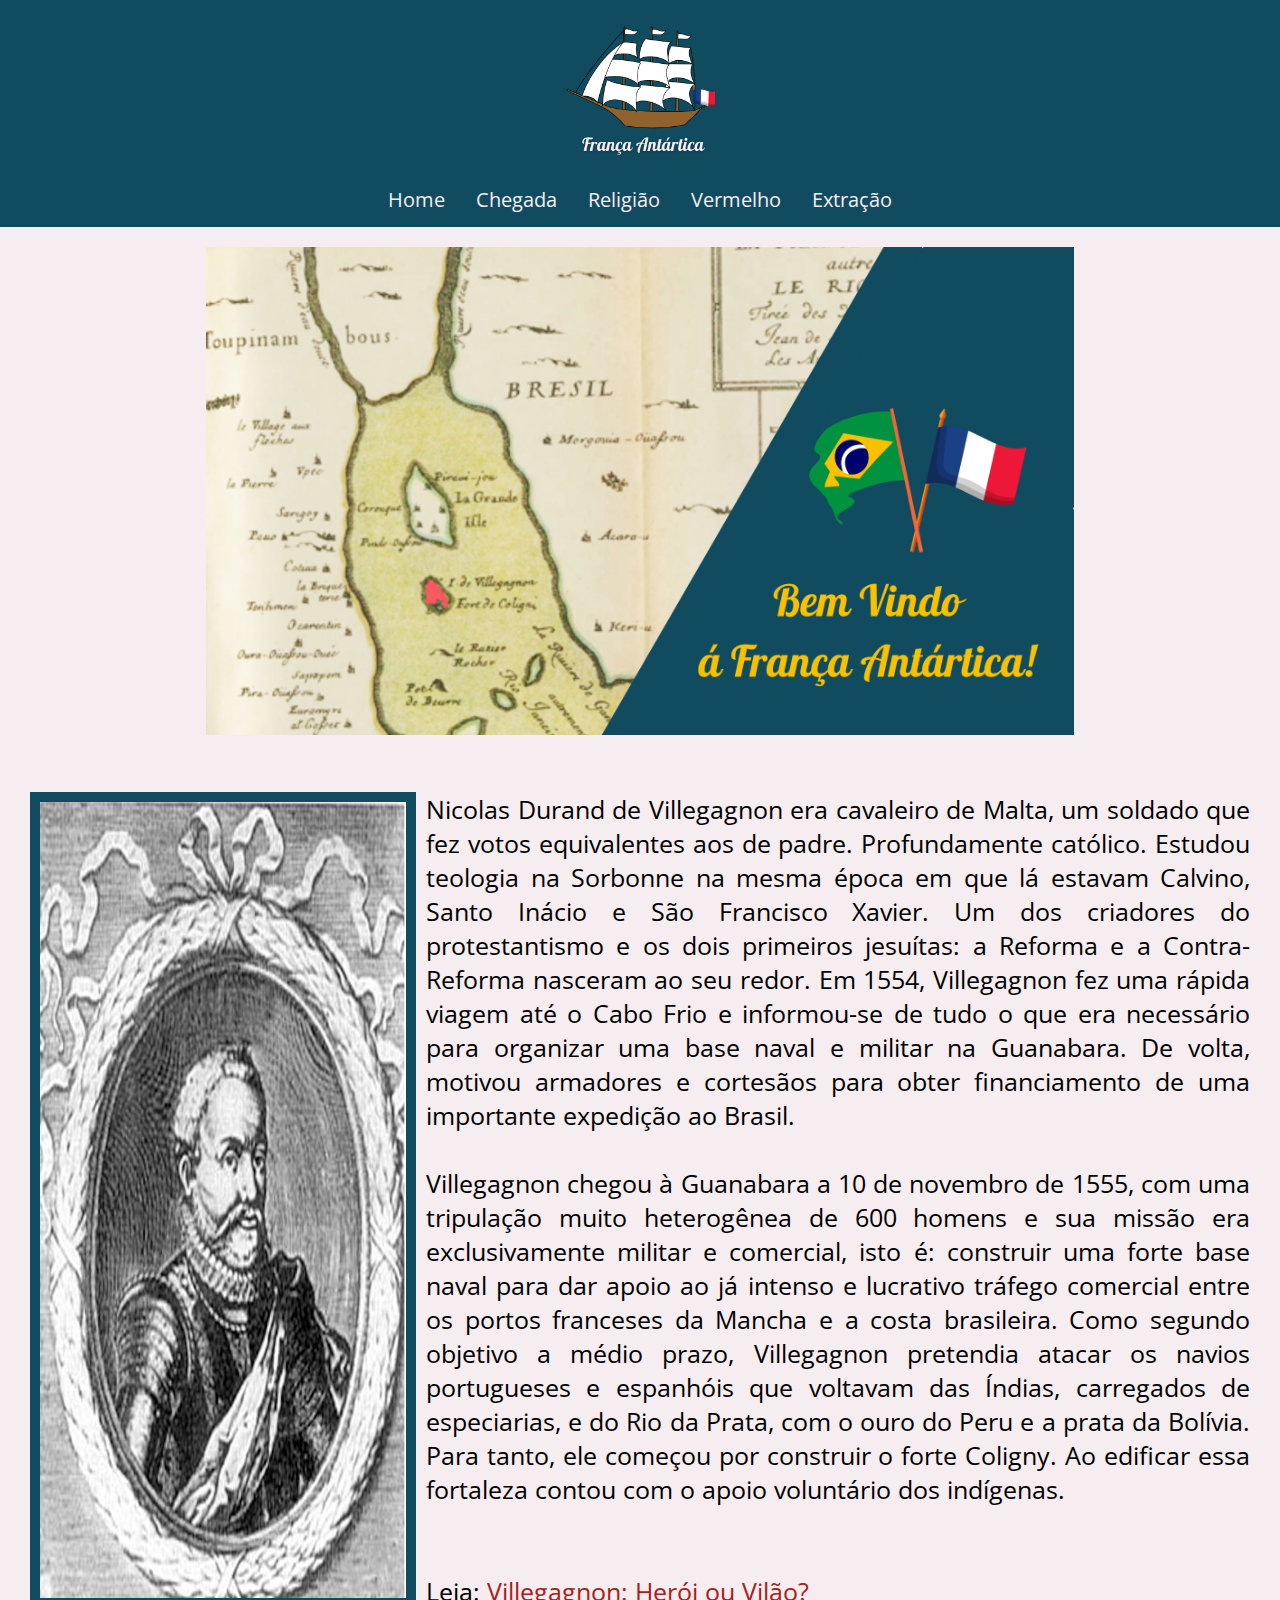
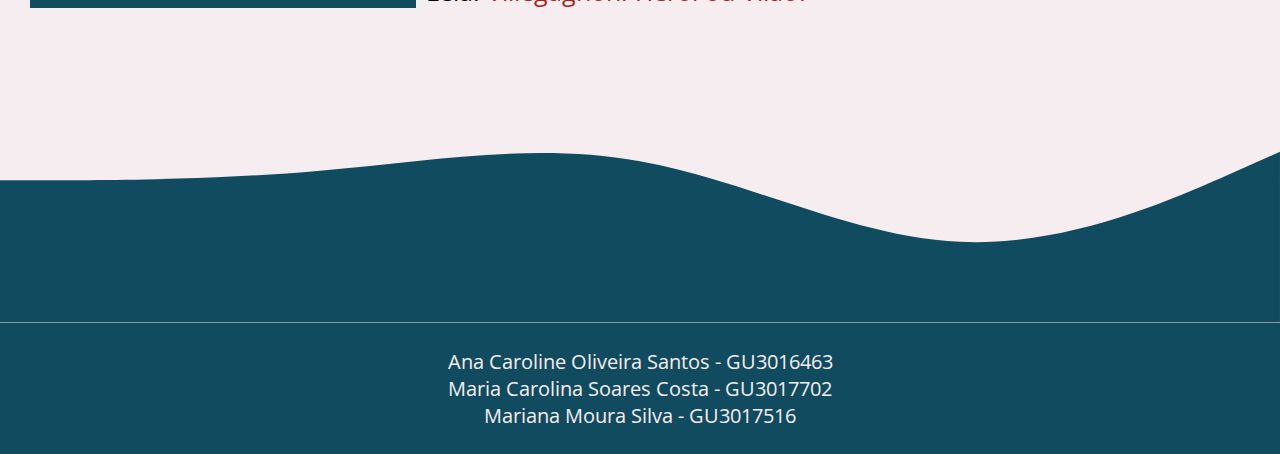
<file: index.html>
<!DOCTYPE html>
<html>
<head>
	<meta charset="utf-8">
	<title>França Antártica</title>
	<link rel="stylesheet" type="text/css" href="css/estilo.css">
	<link rel="shortcut icon" href="imagens/favicon.ico" type="image/x-icon">
</head>
<body>
	<div id="cabecalho">
		<div id="logo">
			<img src="imagens/logo.png">
		</div>
		<div id="menu">
			<a href="#">Home</a>
			<a href="chegada.html">Chegada</a>
			<a href="religiao.html">Religião</a>
			<a href="vermelho.html">Vermelho</a>
			<a href="extracao.html">Extração</a>
		</div>
	</div>
	<div class="banner">
		<img src="imagens/banner-home.png" width="70%">
	</div>
	<div id="home">
		<div id="villegagnon">
			<img src="imagens/villegagnon.png" width="30%">
			<br>
			<p>
				Nicolas Durand de Villegagnon era cavaleiro de Malta, um soldado que fez votos equivalentes aos de padre. Profundamente católico. Estudou teologia na Sorbonne na mesma época em que lá estavam Calvino, Santo Inácio e São Francisco Xavier. Um dos criadores do protestantismo e os dois primeiros jesuítas: a Reforma e a Contra-Reforma nasceram ao seu redor.  Em 1554, Villegagnon fez uma rápida viagem até o Cabo Frio e informou-se de tudo o que era necessário para organizar uma base naval e militar na Guanabara. De volta, motivou armadores e cortesãos para obter financiamento de uma importante expedição ao Brasil. 
				<br><br>
				Villegagnon chegou à Guanabara a 10 de novembro de 1555, com uma tripulação muito heterogênea de 600 homens e sua missão era exclusivamente militar e comercial, isto é: construir uma forte base naval para dar apoio ao já intenso e lucrativo tráfego comercial entre os portos franceses da Mancha e a costa brasileira. Como segundo objetivo a médio prazo, Villegagnon pretendia atacar os navios portugueses e espanhóis que voltavam das Índias, carregados de especiarias, e do Rio da Prata, com o ouro do Peru e a prata da Bolívia. Para tanto, ele começou por construir o forte Coligny. Ao edificar essa fortaleza contou com o apoio voluntário dos indígenas.
				<br><br><br>
				Leia:
				<a href="https://www.scielo.br/j/his/a/BtKzSTDnZhC5YjmV89hP3PG/abstract/?lang=pt" target="blank">Villegagnon: Herói ou Vilão?</a>
			</p>
		</div>
	</div>
	<div>
		<svg xmlns="http://www.w3.org/2000/svg" viewBox="0 0 1440 320"><path fill="#114b5f" fill-opacity="1" d="M0,160L60,160C120,160,240,160,360,149.3C480,139,600,117,720,138.7C840,160,960,224,1080,229.3C1200,235,1320,181,1380,154.7L1440,128L1440,320L1380,320C1320,320,1200,320,1080,320C960,320,840,320,720,320C600,320,480,320,360,320C240,320,120,320,60,320L0,320Z"><p></path></svg>
		<p id="rodape">Ana Caroline Oliveira Santos - GU3016463<br>
		Maria Carolina Soares Costa - GU3017702<br> Mariana Moura Silva - GU3017516</p>
	</div>
</body>
</html>
</file>
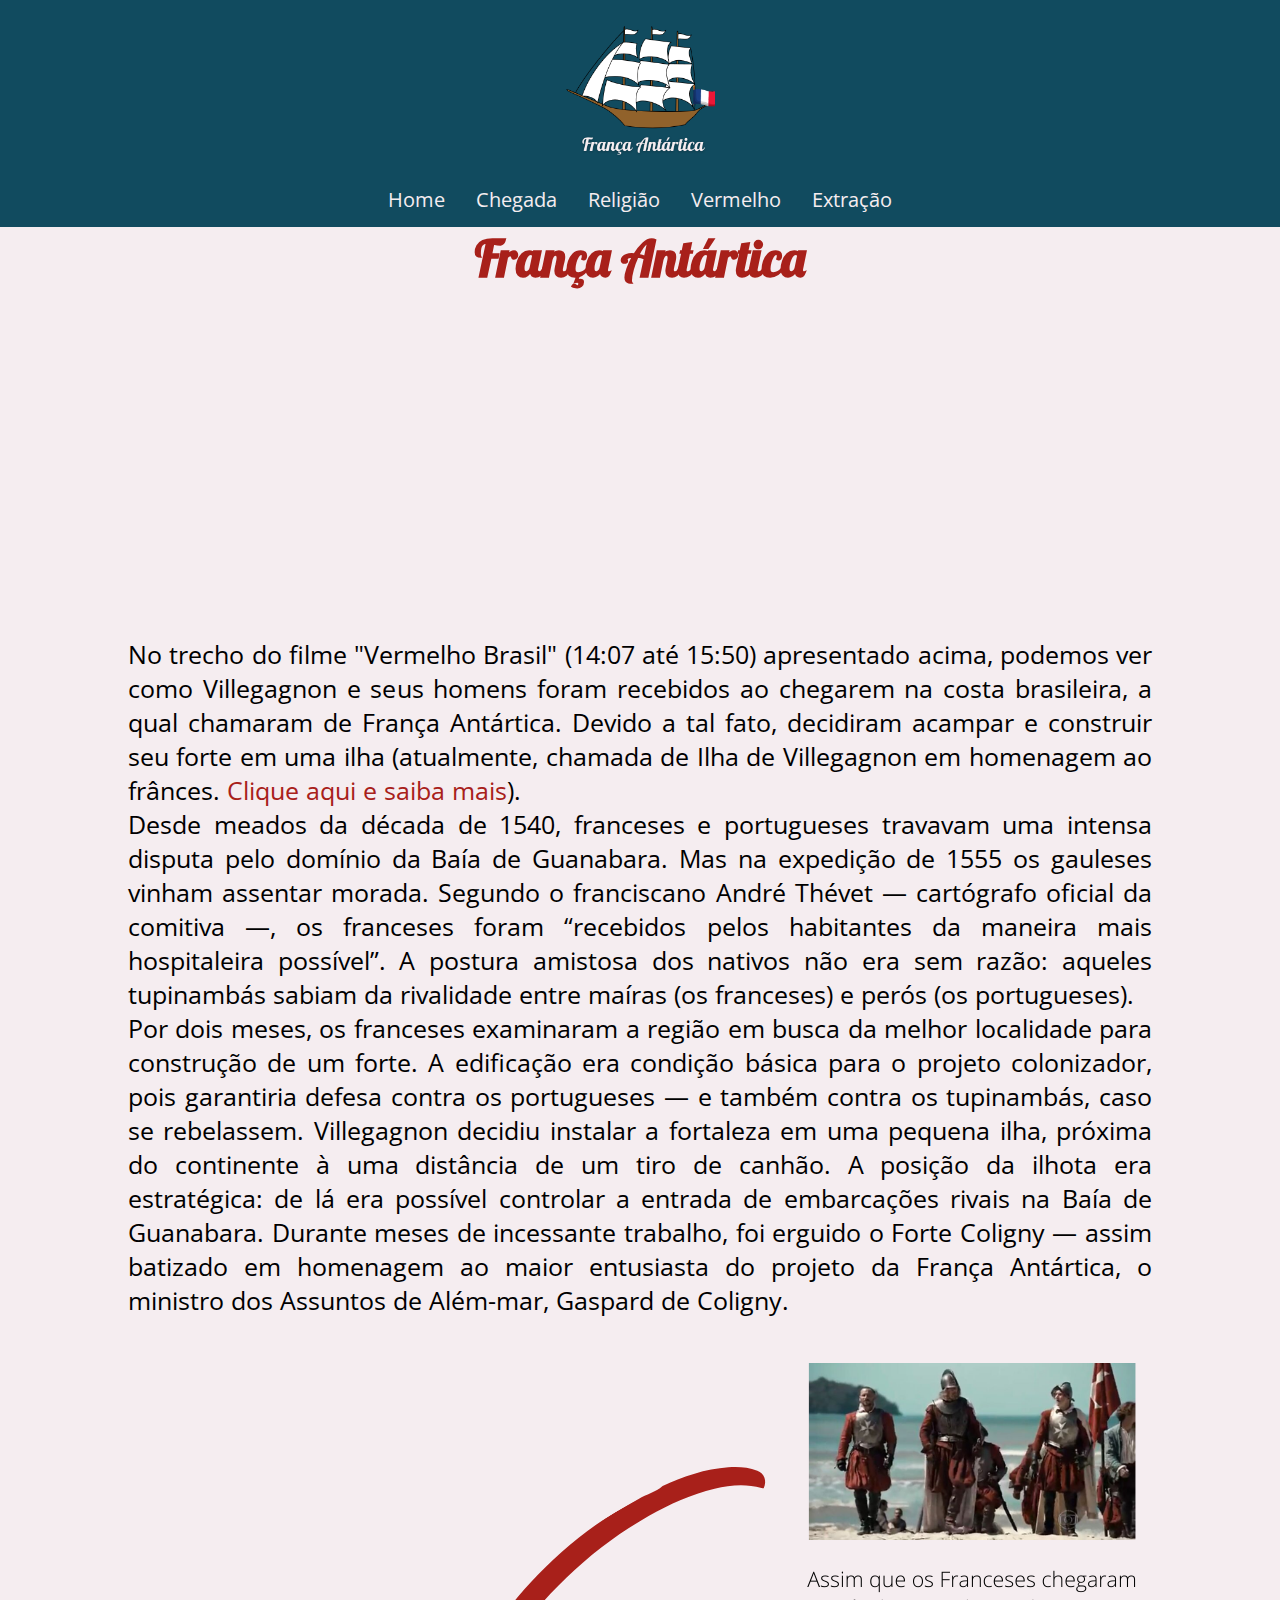
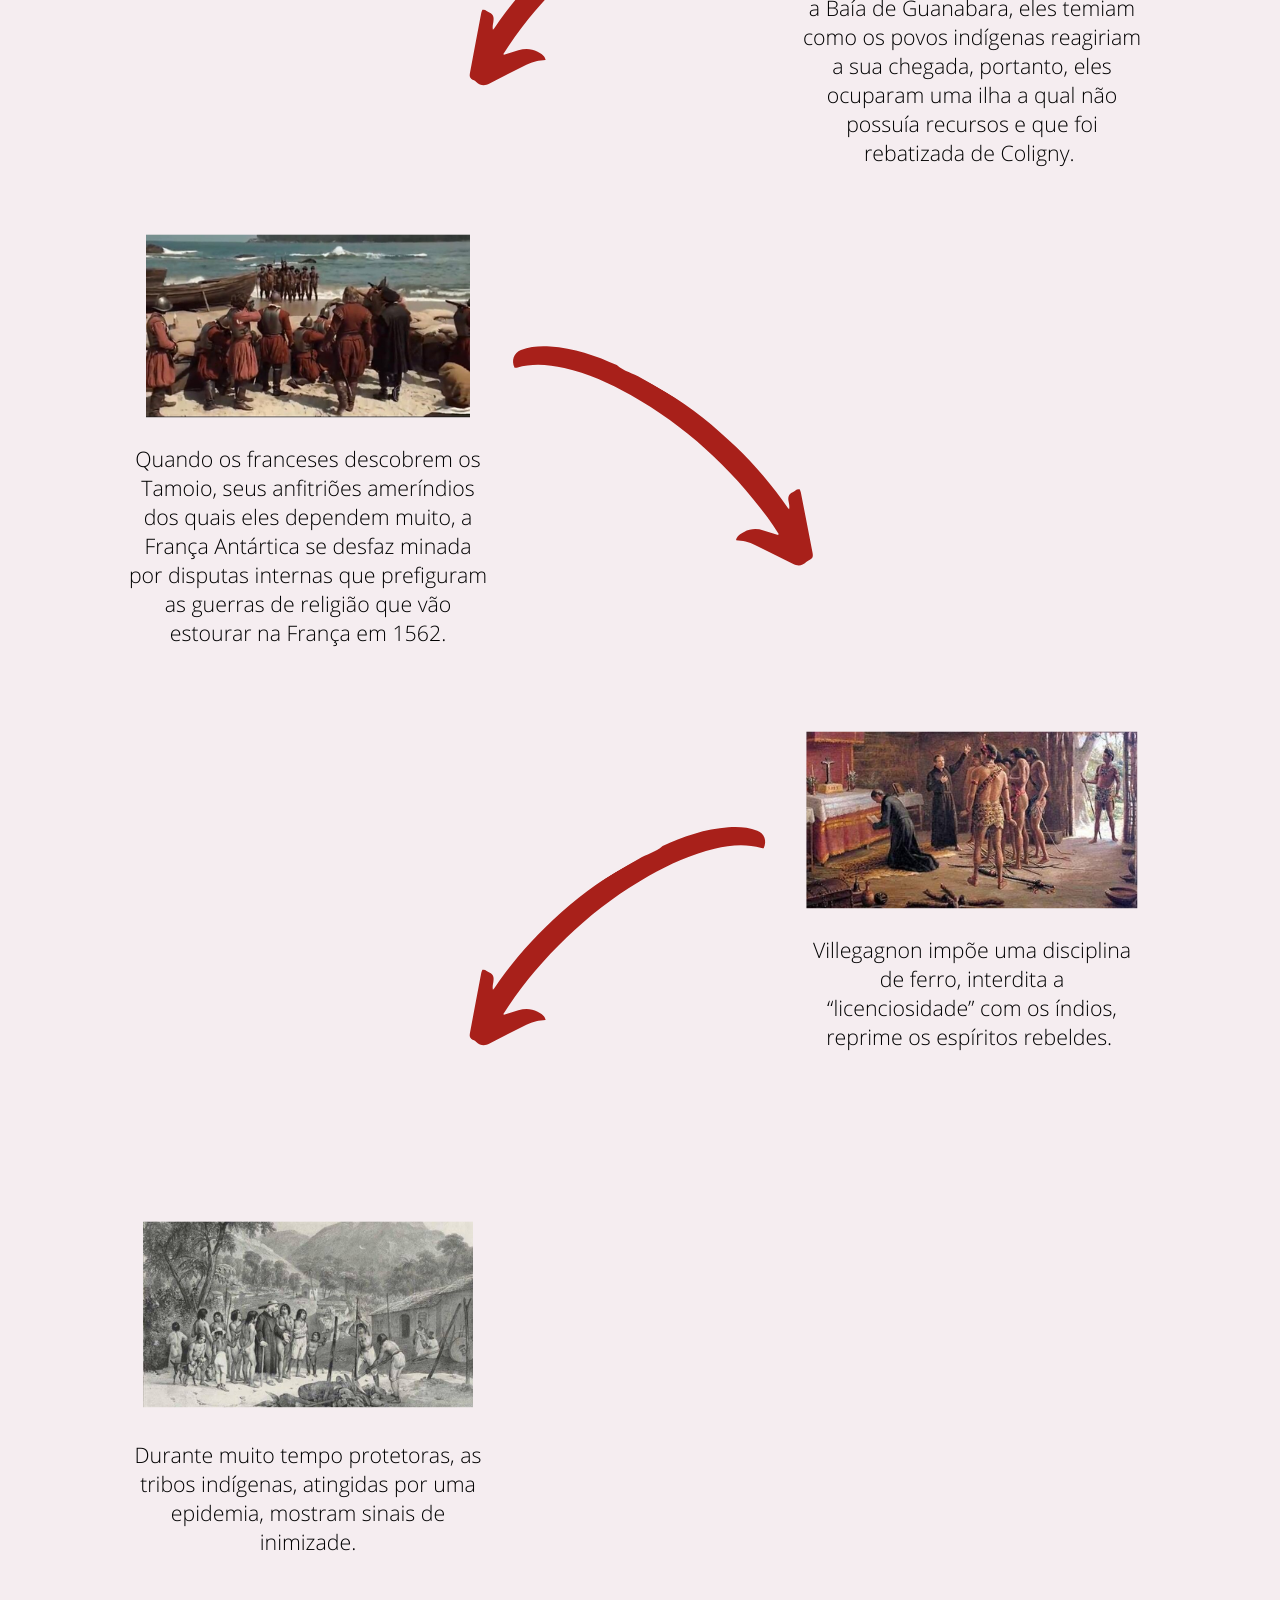
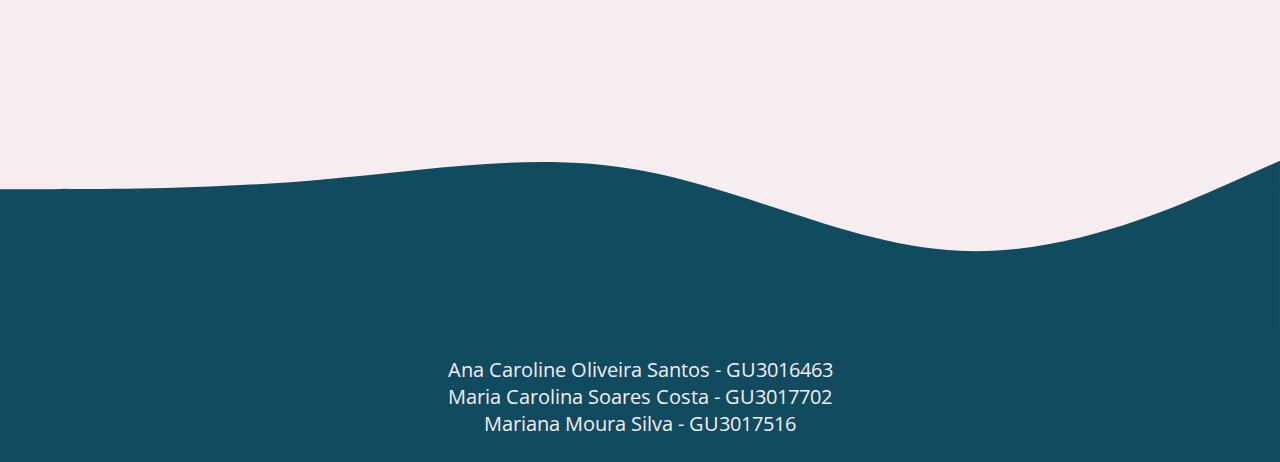
<file: chegada.html>
<!DOCTYPE html>
<html>
<head>
	<meta charset="utf-8">
	<title>França Antártica</title>
	<link rel="stylesheet" type="text/css" href="css/estilo.css">
	<link rel="shortcut icon" href="imagens/favicon.ico" type="image/x-icon">
</head>
<body>
	<div id="cabecalho">
		<div id="logo">
			<img src="imagens/logo.png" align="midle">
		</div>
		<div id="menu">
			<a href="index.html">Home</a>
			<a href="#">Chegada</a>
			<a href="religiao.html">Religião</a>
			<a href="vermelho.html">Vermelho</a>
			<a href="extracao.html">Extração</a>
		</div>
	</div>
	<h1>França Antártica</h1>
	<div id="filme">
		<iframe width="560" height="315" src="https://www.youtube.com/embed/6IAcEAV7hAM?start=847" title="YouTube video player" frameborder="0" allow="accelerometer; autoplay; clipboard-write; encrypted-media; gyroscope; picture-in-picture" allowfullscreen></iframe>
	</div>
	<div class="texto">
		<p>
			No trecho do filme "Vermelho Brasil" (14:07 até 15:50) apresentado acima, podemos ver como Villegagnon e seus homens foram recebidos ao chegarem na costa brasileira, a qual chamaram de França Antártica. Devido a tal fato, decidiram acampar e construir seu forte em uma ilha (atualmente, chamada de Ilha de Villegagnon em homenagem ao frânces. <a href="https://www.infoescola.com/rio-de-janeiro/ilha-de-villegagnon/">Clique aqui e saiba mais</a>).
		</p>
		<p>
			Desde meados da década de 1540, franceses e portugueses travavam uma intensa disputa pelo domínio da Baía de Guanabara. Mas na expedição de 1555 os gauleses vinham assentar morada. Segundo o franciscano André Thévet — cartógrafo oficial da comitiva —, os franceses foram “recebidos pelos habitantes da maneira mais hospitaleira possível”. A postura amistosa dos nativos não era sem razão: aqueles tupinambás sabiam da rivalidade entre maíras (os franceses) e perós (os portugueses).
		</p>
		<p>
			Por dois meses, os franceses examinaram a região em busca da melhor localidade para construção de um forte. A edificação era condição básica para o projeto colonizador, pois garantiria defesa contra os portugueses — e também contra os tupinambás, caso se rebelassem. Villegagnon decidiu instalar a fortaleza em uma pequena ilha, próxima do continente à uma distância de um tiro de canhão. A posição da ilhota era estratégica: de lá era possível controlar a entrada de embarcações rivais na Baía de Guanabara. Durante meses de incessante trabalho, foi erguido o Forte Coligny — assim batizado em homenagem ao maior entusiasta do projeto da França Antártica, o ministro dos Assuntos de Além-mar, Gaspard de Coligny.
		</p>
	</div>
	<div id="mapa">
		<div class="direita">
			<img src="imagens/seta2.png">
			<img src="imagens/texto1.png">
		</div>
		<div class="esquerda">
			<img src="imagens/texto2.png">
			<img src="imagens/seta.png">
		</div>
		<div class="direita">
			<img src="imagens/seta2.png">
			<img src="imagens/texto3.png">
		</div>
		<div class="esquerda">
			<img src="imagens/texto4.png">
		</div>
	</div>
	<div>
		<svg xmlns="http://www.w3.org/2000/svg" viewBox="0 0 1440 320"><path fill="#114b5f" fill-opacity="1" d="M0,160L60,160C120,160,240,160,360,149.3C480,139,600,117,720,138.7C840,160,960,224,1080,229.3C1200,235,1320,181,1380,154.7L1440,128L1440,320L1380,320C1320,320,1200,320,1080,320C960,320,840,320,720,320C600,320,480,320,360,320C240,320,120,320,60,320L0,320Z"><p></path></svg>
		<p id= "rodape">Ana Caroline Oliveira Santos - GU3016463<br>
		Maria Carolina Soares Costa - GU3017702<br> Mariana Moura Silva - GU3017516</p>
	</div>
</body>
</html>
</file>
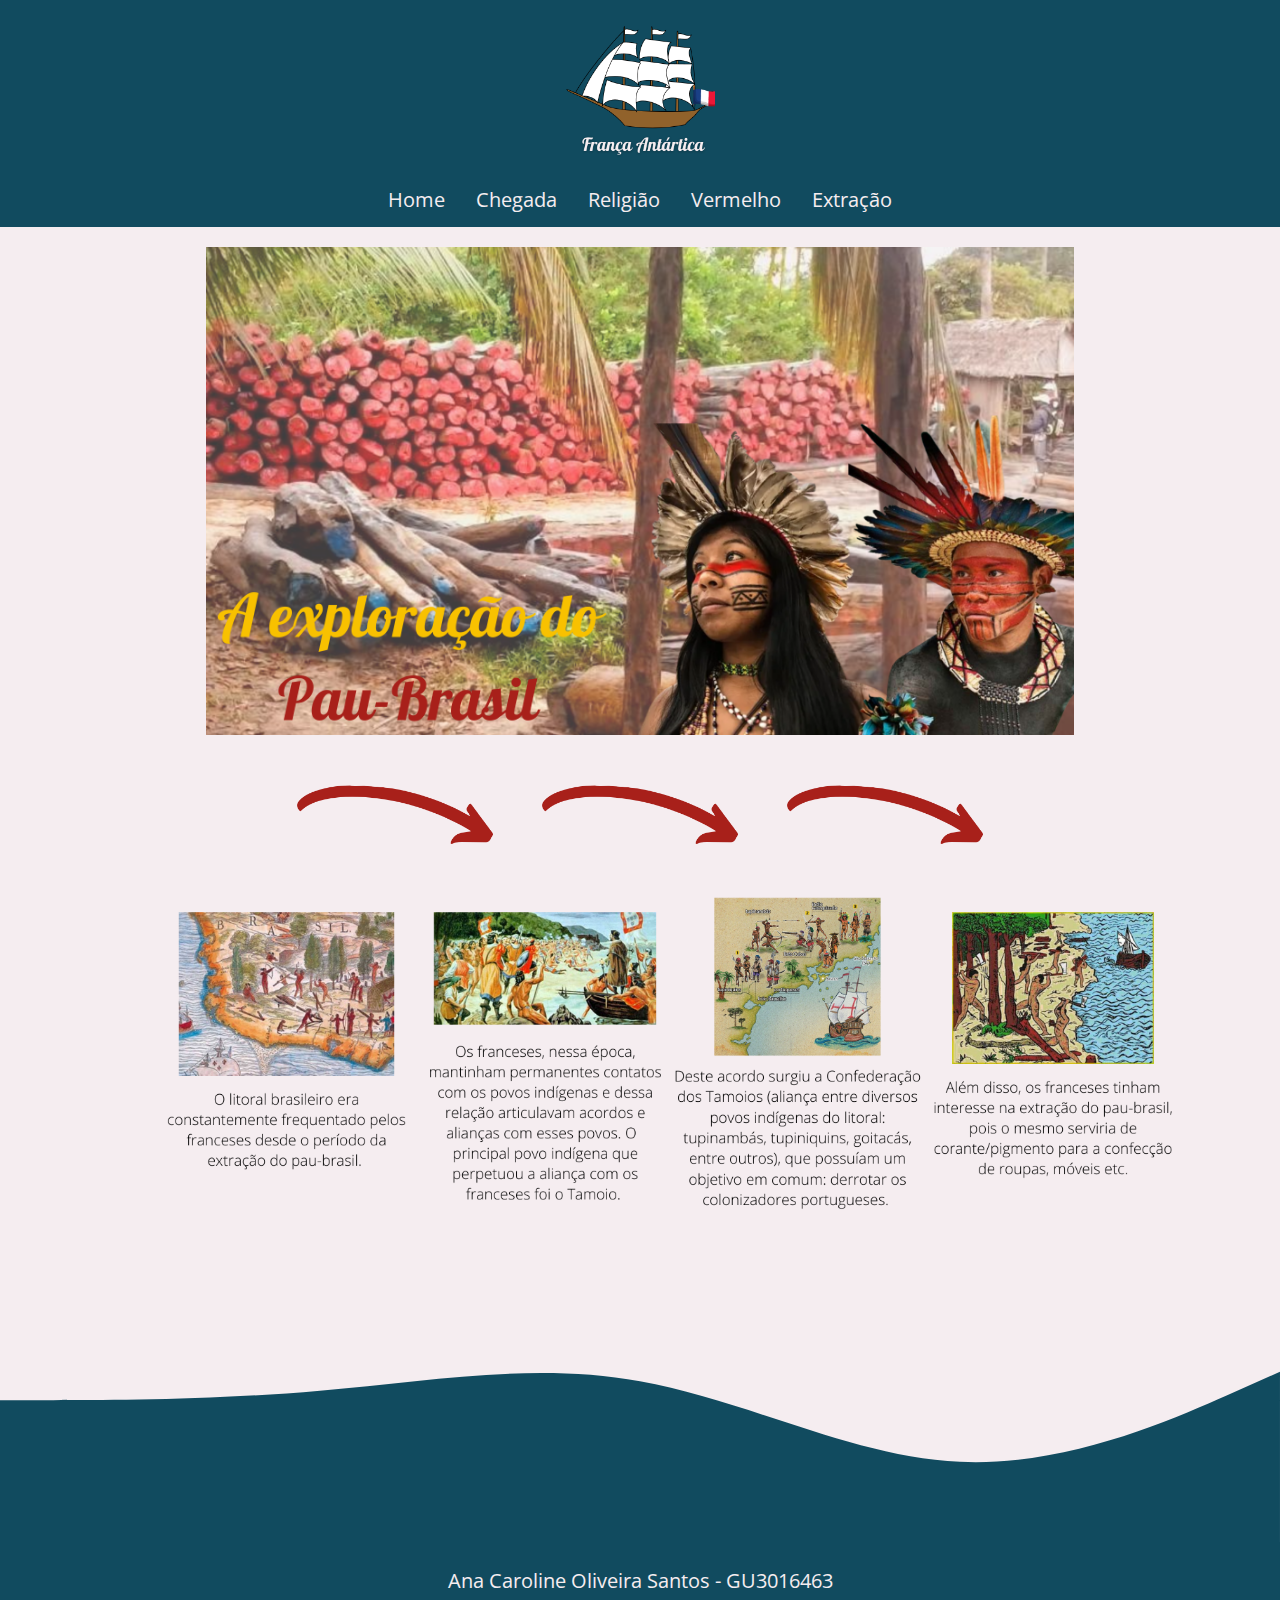
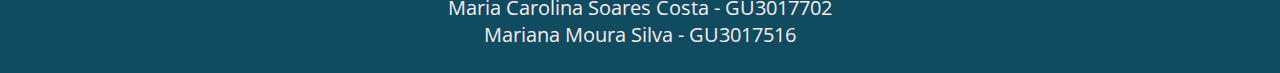
<file: extracao.html>
<!DOCTYPE html>
<html>
<head>
	<meta charset="utf-8">
	<title>França Antártica</title>
	<link rel="stylesheet" type="text/css" href="css/estilo.css">
	<link rel="shortcut icon" href="imagens/favicon.ico" type="image/x-icon">
</head>
<body>
	<div id="cabecalho">
		<div id="logo">
			<img src="imagens/logo.png" align="midle">
		</div>
		<div id="menu">
			<a href="index.html">Home</a>
			<a href="chegada.html">Chegada</a>
			<a href="religiao.html">Religião</a>
			<a href="vermelho.html">Vermelho</a>
			<a href="#">Extração</a>
		</div>
	</div>
	<div class="banner">
		<img src="imagens/banner-exploracao.png" width="70%">
	</div>
	<table>
		<tr>
			<td id="extracao" colspan="4">
				<img src="imagens/seta3.png" width="20%" style="margin: 0px 20px">
				<img src="imagens/seta3.png" width="20%" style="margin: 0px 20px">
				<img src="imagens/seta3.png" width="20%" style="margin: 0px 20px">
			</td>
		</tr>
		<tr>
			<td>
				<img src="imagens/card1.png" width="113%" style="margin: 0px 15px;">
			</td>
			<td>
				<img src="imagens/card2.png" width="113%" style="margin: 0px 15px;">
			</td>
			<td>	
				<img src="imagens/card3.png" width="113%" style="margin: 0px 15px;">
			</td>
			<td>	
				<img src="imagens/card4.png" width="113%" style="margin: 0px 15px;">
			</td>
		</tr>
	</table>
	<div>
		<svg xmlns="http://www.w3.org/2000/svg" viewBox="0 0 1440 320"><path fill="#114b5f" fill-opacity="1" d="M0,160L60,160C120,160,240,160,360,149.3C480,139,600,117,720,138.7C840,160,960,224,1080,229.3C1200,235,1320,181,1380,154.7L1440,128L1440,320L1380,320C1320,320,1200,320,1080,320C960,320,840,320,720,320C600,320,480,320,360,320C240,320,120,320,60,320L0,320Z"><p></path></svg>
		<p id="rodape">Ana Caroline Oliveira Santos - GU3016463<br>
		Maria Carolina Soares Costa - GU3017702<br> Mariana Moura Silva - GU3017516</p>
	</div>
</body>
</html>
</file>
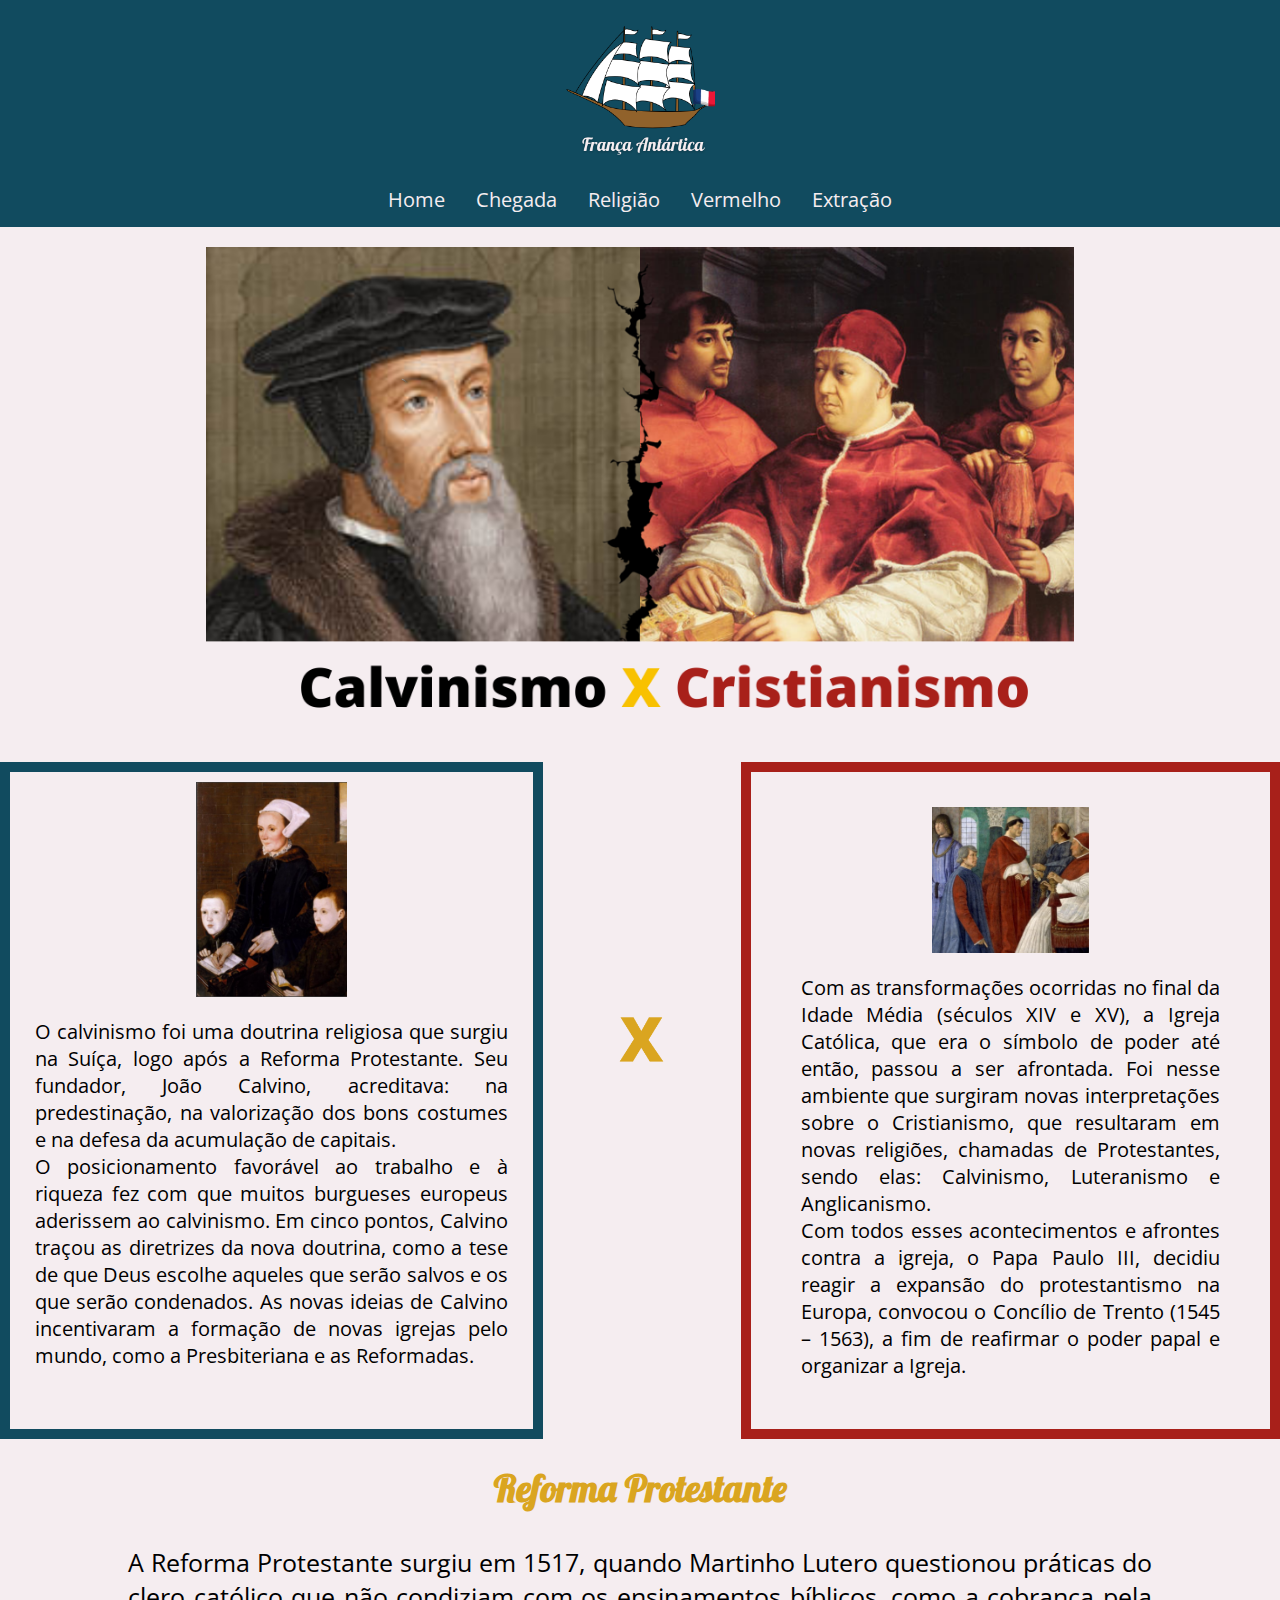
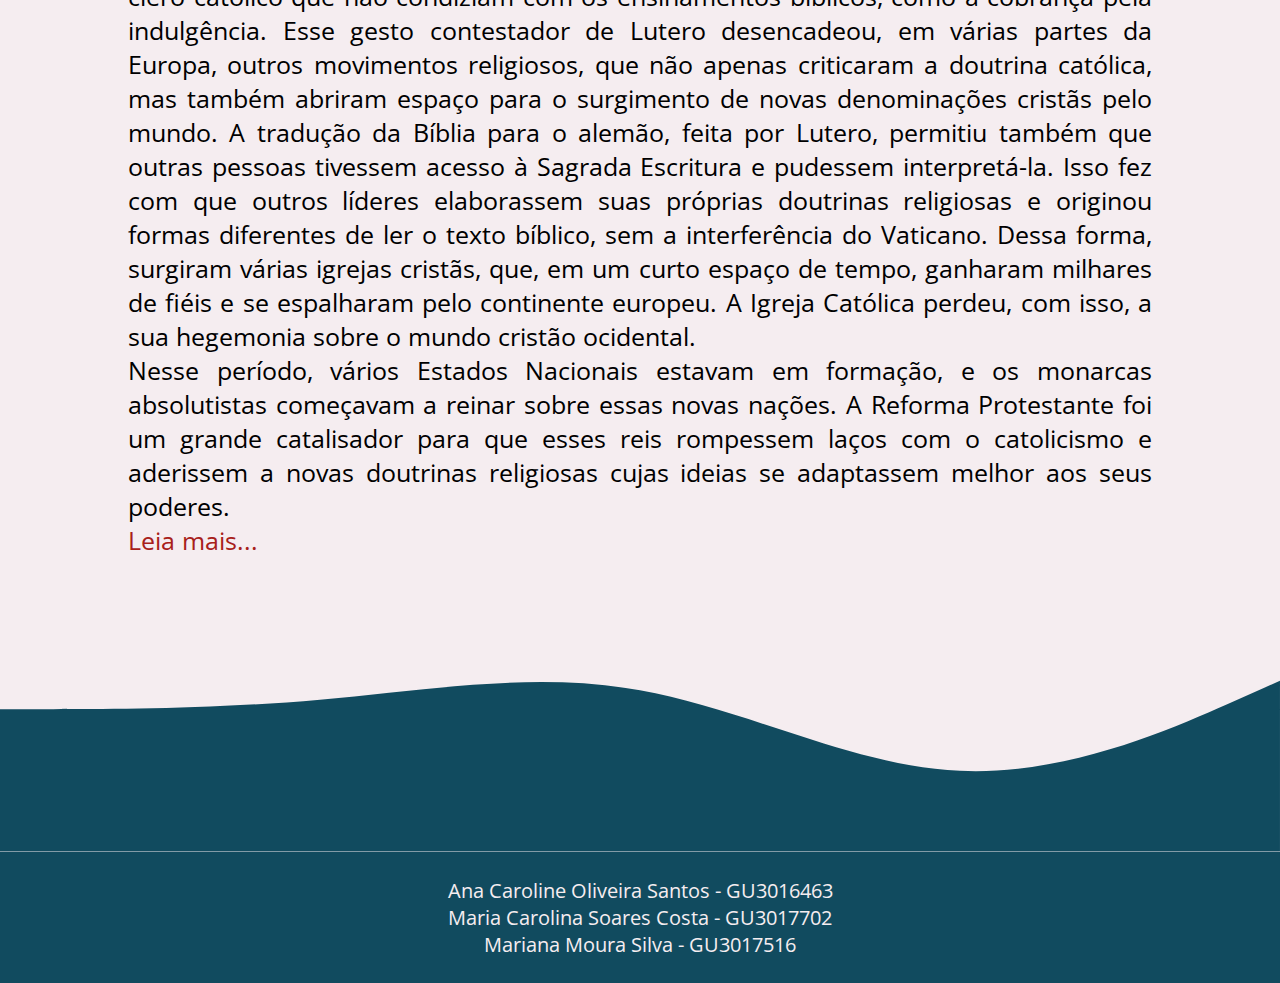
<file: religiao.html>
<!DOCTYPE html>
<html>
<head>
	<meta charset="utf-8">
	<title>França Antártica</title>
	<link rel="stylesheet" type="text/css" href="css/estilo.css">
	<link rel="shortcut icon" href="imagens/favicon.ico" type="image/x-icon">
</head>
<body>
	<div id="cabecalho">
		<div id="logo">
			<img src="imagens/logo.png" align="midle">
		</div>
		<div id="menu">
			<a href="index.html">Home</a>
			<a href="chegada.html">Chegada</a>
			<a href="#">Religião</a>
			<a href="vermelho.html">Vermelho</a>
			<a href="extracao.html">Extração</a>
		</div>
	</div>
	<div class="banner">
		<img src="imagens/calvinismoxcristianismo.png" width="70%">
	</div>
	<div id="comparacao">
		<div id="calvinismo">
			<img src="imagens/calvinismo.png" width="30%">
			<div class="texto-comparacao">
				<p>
					O calvinismo foi uma doutrina religiosa que surgiu na Suíça, logo após a Reforma Protestante. Seu fundador, João Calvino, acreditava: na predestinação, na valorização dos bons costumes e na defesa da acumulação de capitais.
				</p>
				<p>
					O posicionamento favorável ao trabalho e à riqueza fez com que muitos burgueses europeus aderissem ao calvinismo. Em cinco pontos, Calvino traçou as diretrizes da nova doutrina, como a tese de que Deus escolhe aqueles que serão salvos e os que serão condenados. As novas ideias de Calvino incentivaram a formação de novas igrejas pelo mundo, como a Presbiteriana e as Reformadas.
				</p>
			</div>
		</div>
		<div id="x">
			<img src="imagens/x.png" width="25%">
		</div>
		<div id="cristianismo">
			<img src="imagens/cristianismo.png" width="35%">
			<div class="texto-comparacao">
				<p>
					Com as transformações ocorridas no final da Idade Média (séculos XIV e XV), a Igreja Católica, que era o símbolo de poder até então, passou a ser afrontada. Foi nesse ambiente que surgiram novas interpretações sobre o Cristianismo, que resultaram em novas religiões, chamadas de Protestantes, sendo elas: Calvinismo, Luteranismo e Anglicanismo. 
				</p>
				<p>
					Com todos esses acontecimentos e afrontes contra a igreja, o Papa Paulo III, decidiu reagir a expansão do protestantismo na Europa, convocou o Concílio de Trento (1545 – 1563), a fim de reafirmar o poder papal e organizar a Igreja.
				</p>
			</div>
		</div>
	</div>
	<div class="texto">
		<h2>Reforma Protestante</h2>
		<br>
		<p>
			A Reforma Protestante surgiu em 1517, quando Martinho Lutero questionou práticas do clero católico que não condiziam com os ensinamentos bíblicos, como a cobrança pela indulgência. Esse gesto contestador de Lutero desencadeou, em várias partes da Europa, outros movimentos religiosos, que não apenas criticaram a doutrina católica, mas também abriram espaço para o surgimento de novas denominações cristãs pelo mundo. A tradução da Bíblia para o alemão, feita por Lutero, permitiu também que outras pessoas tivessem acesso à Sagrada Escritura e pudessem interpretá-la. Isso fez com que outros líderes elaborassem suas próprias doutrinas religiosas e originou formas diferentes de ler o texto bíblico, sem a interferência do Vaticano. Dessa forma, surgiram várias igrejas cristãs, que, em um curto espaço de tempo, ganharam milhares de fiéis e se espalharam pelo continente europeu. A Igreja Católica perdeu, com isso, a sua hegemonia sobre o mundo cristão ocidental.
		</p>
		<p>
			Nesse período, vários Estados Nacionais estavam em formação, e os monarcas absolutistas começavam a reinar sobre essas novas nações. A Reforma Protestante foi um grande catalisador para que esses reis rompessem laços com o catolicismo e aderissem a novas doutrinas religiosas cujas ideias se adaptassem melhor aos seus poderes.
		</p>
		<a href="https://www.infoescola.com/historia/reforma-protestante/#:~:text=No%20s%C3%A9culo%2016%2C%20na%20Europa,Igreja%20crist%C3%A3%20denominado%20Reforma%20Protestante.&text=Tamb%C3%A9m%20outros%20movimentos%20romperam%20com,dos%20Irm%C3%A3os%20da%20Vida%20Comum">Leia mais...</a>

	</div>
	<div>
		<svg xmlns="http://www.w3.org/2000/svg" viewBox="0 0 1440 320"><path fill="#114b5f" fill-opacity="1" d="M0,160L60,160C120,160,240,160,360,149.3C480,139,600,117,720,138.7C840,160,960,224,1080,229.3C1200,235,1320,181,1380,154.7L1440,128L1440,320L1380,320C1320,320,1200,320,1080,320C960,320,840,320,720,320C600,320,480,320,360,320C240,320,120,320,60,320L0,320Z"><p></path></svg>
		<p  id="rodape">Ana Caroline Oliveira Santos - GU3016463<br>
		Maria Carolina Soares Costa - GU3017702<br> Mariana Moura Silva - GU3017516</p>
	</div>
</body>
</html>
</file>
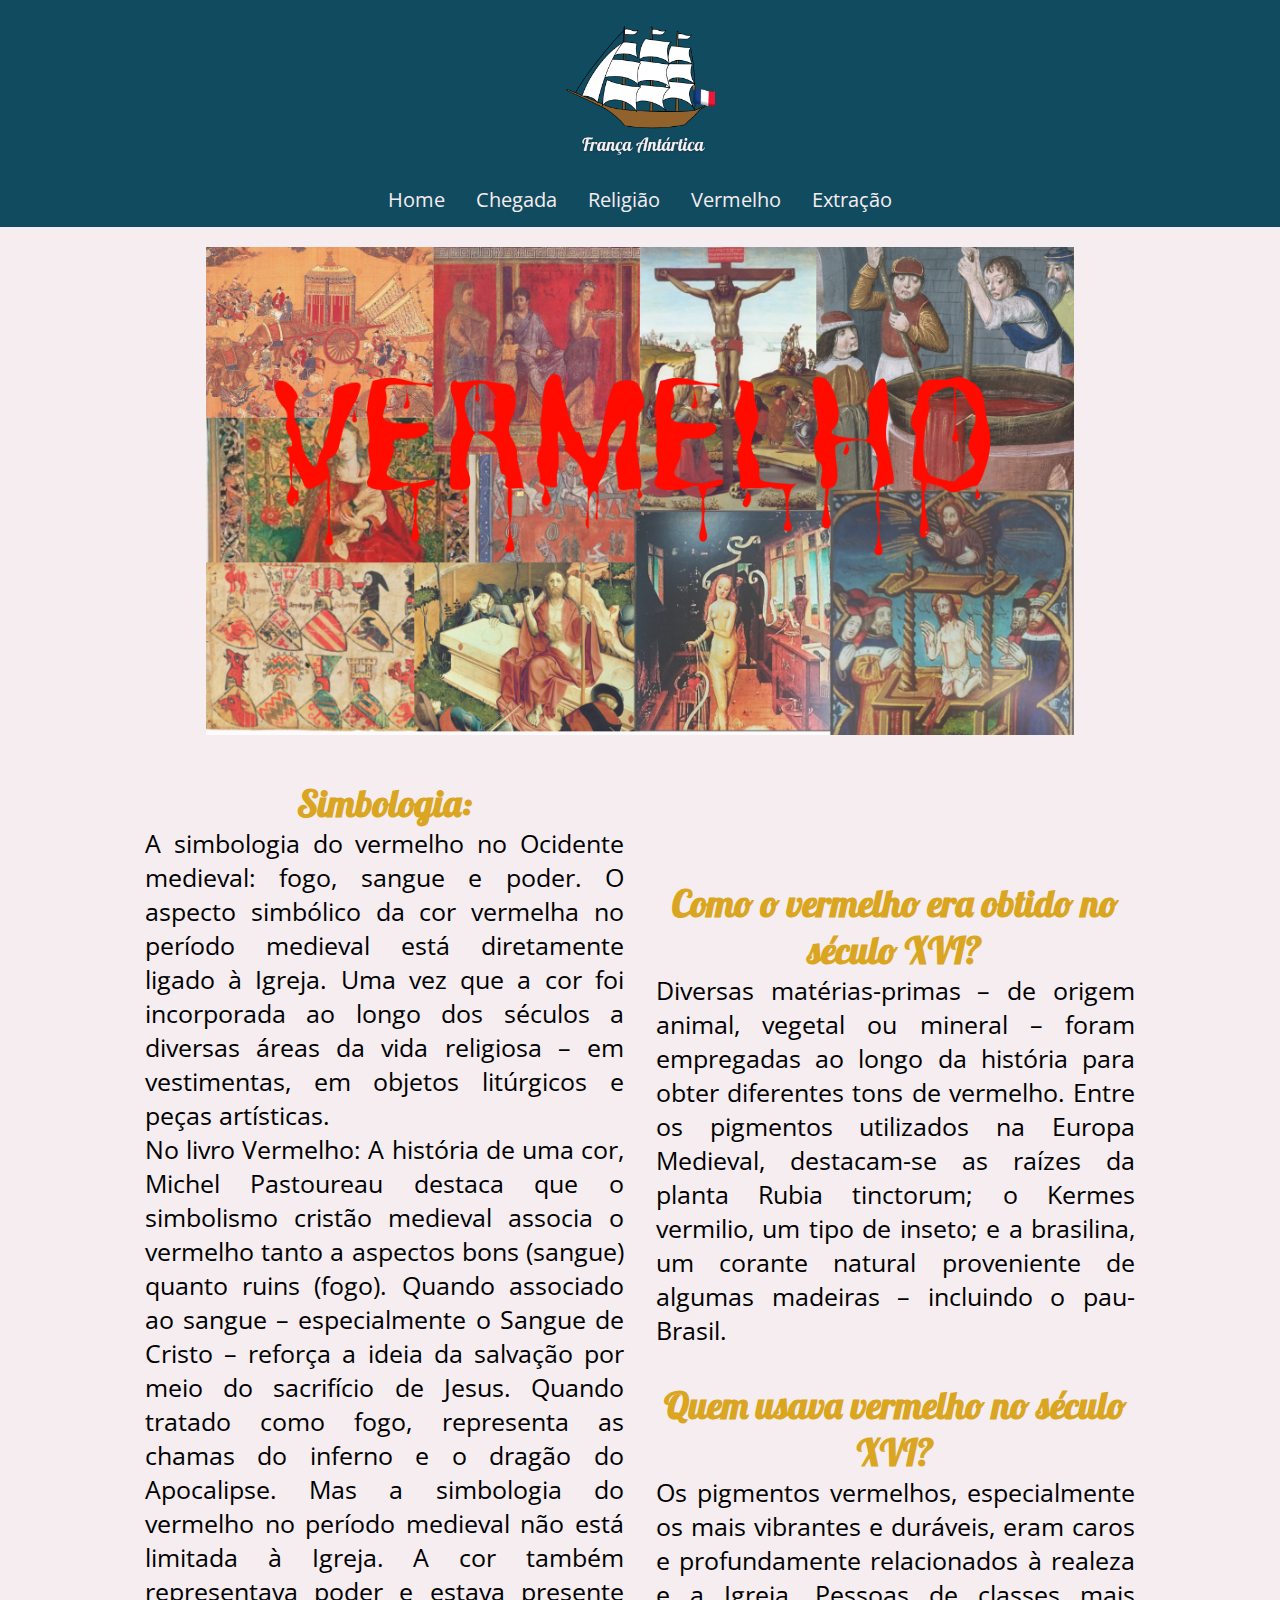
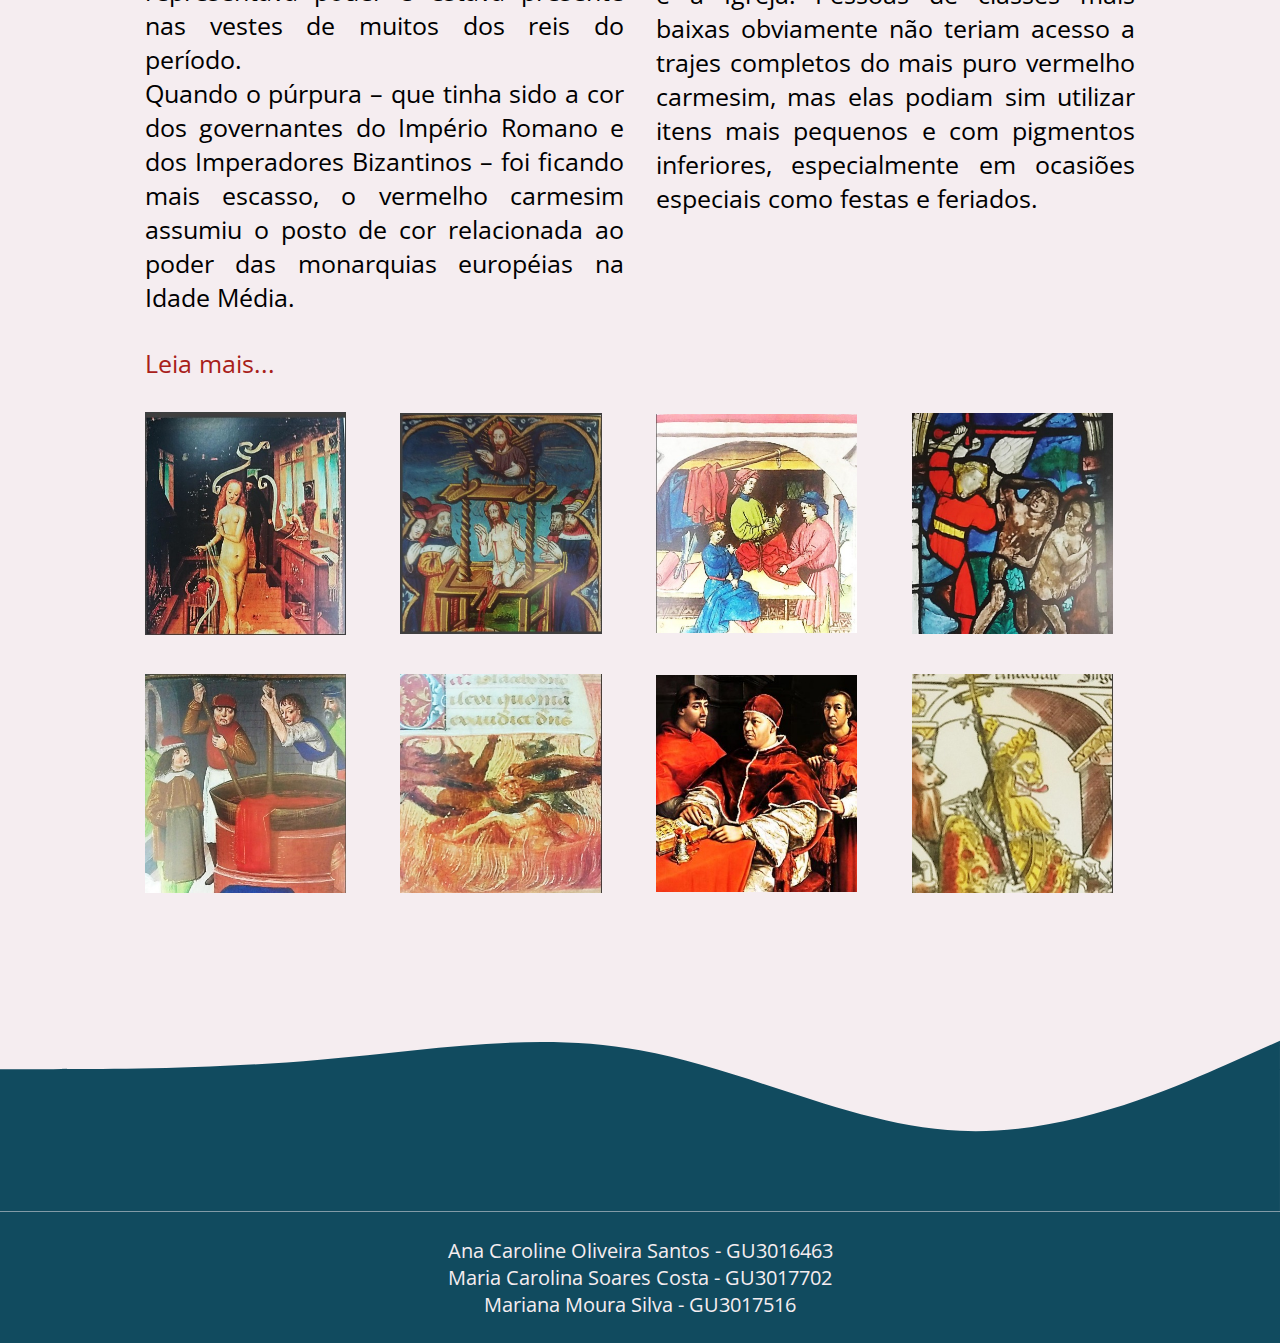
<file: vermelho.html>
<!DOCTYPE html>
<html>
<head>
	<meta charset="utf-8">
	<title>França Antártica</title>
	<link rel="stylesheet" type="text/css" href="css/estilo.css">
	<link rel="shortcut icon" href="imagens/favicon.ico" type="image/x-icon">
</head>
<body>
	<div id="cabecalho">
		<div id="logo">
			<img src="imagens/logo.png" align="midle">
		</div>
		<div id="menu">
			<a href="index.html">Home</a>
			<a href="chegada.html">Chegada</a>
			<a href="religiao.html">Religião</a>
			<a href="#">Vermelho</a>
			<a href="extracao.html">Extração</a>
		</div>
	</div>
	<div class="banner">
		<img src="imagens/banner-vermelho.png" width="70%">
	</div>
	<table style="text-align: justify;">
		<tr>
			<td class="colunas" colspan="2">
				<h2>Simbologia:</h2>
				<p>
					A simbologia do vermelho no Ocidente medieval: fogo, sangue e poder. O aspecto simbólico da cor vermelha no período medieval está diretamente ligado à Igreja. Uma vez que a cor foi incorporada ao longo dos séculos a diversas áreas da vida religiosa – em vestimentas, em objetos litúrgicos e peças artísticas.
				</p>
				<p>
					No livro Vermelho: A história de uma cor, Michel Pastoureau destaca que o simbolismo cristão medieval associa o vermelho tanto a aspectos bons (sangue) quanto ruins (fogo).  Quando associado ao sangue – especialmente o Sangue de Cristo – reforça a ideia da salvação por meio do sacrifício de Jesus. Quando tratado como fogo, representa as chamas do inferno e o dragão do Apocalipse. Mas a simbologia do vermelho no período medieval não está limitada à Igreja. A cor também representava poder e estava presente nas vestes de muitos dos reis do período.
				</p>
				<p>
					Quando o púrpura – que tinha sido a cor dos governantes do Império Romano e dos Imperadores Bizantinos – foi ficando mais escasso, o vermelho carmesim assumiu o posto de cor relacionada ao poder das monarquias européias na Idade Média.
				</p>
			</td>
			<td class="colunas" colspan="2">
				<h2>Como o vermelho era obtido no século XVI?</h2>
				<p>
					Diversas matérias-primas – de origem animal, vegetal ou mineral – foram empregadas ao longo da história para obter diferentes tons de vermelho. Entre os pigmentos utilizados na Europa Medieval, destacam-se as raízes da planta Rubia tinctorum; o Kermes vermilio, um tipo de inseto; e a brasilina, um corante natural proveniente de algumas madeiras – incluindo o pau-Brasil.
				</p>
				<br>
				<h2>Quem usava vermelho no século XVI?</h2>
				<p>
					Os pigmentos vermelhos, especialmente os mais vibrantes e duráveis, eram caros e profundamente relacionados à realeza e a Igreja. Pessoas de classes mais baixas obviamente não teriam acesso a trajes completos do mais puro vermelho carmesim, mas elas podiam sim utilizar itens mais pequenos e com pigmentos inferiores, especialmente em ocasiões especiais como festas e feriados.
				</p>
			</td>
		</tr>
		<tr>
			<td class="colunas" colspan="4">
				<a href="https://emais.estadao.com.br/noticias/casa-e-decoracao,o-poder-de-uma-cor,208957">Leia mais...</a>
			</td>
		</tr>
		<tr>
			<td>
				<img src="imagens/imagem1.jpeg" width="90%">
			</td>
			<td>
				<img src="imagens/imagem2.jpeg" width="90%">
			</td>
			<td>
				<img src="imagens/imagem3.jpeg" width="90%">
			</td>
			<td>
				<img src="imagens/imagem4.jpeg" width="90%">
			</td>
		</tr>
		<tr>
			<td>
				<img src="imagens/imagem5.jpeg" width="90%">
			</td>
			<td>
				<img src="imagens/imagem6.jpeg" width="90%">
			</td>
			<td>
				<img src="imagens/imagem7.jpeg" width="90%">
			</td>
			<td>
				<img src="imagens/imagem8.jpeg" width="90%">
			</td>
		</tr>
	</table>
	<div>
		<svg xmlns="http://www.w3.org/2000/svg" viewBox="0 0 1440 320"><path fill="#114b5f" fill-opacity="1" d="M0,160L60,160C120,160,240,160,360,149.3C480,139,600,117,720,138.7C840,160,960,224,1080,229.3C1200,235,1320,181,1380,154.7L1440,128L1440,320L1380,320C1320,320,1200,320,1080,320C960,320,840,320,720,320C600,320,480,320,360,320C240,320,120,320,60,320L0,320Z"><p></path></svg>
		<p id="rodape">Ana Caroline Oliveira Santos - GU3016463<br>
		Maria Carolina Soares Costa - GU3017702<br> Mariana Moura Silva - GU3017516</p>
	</div>
</body>
</html>
</file>
<file: css/estilo.css>
@import url('https://fonts.googleapis.com/css2?family=Lobster&family=Open+Sans+Condensed:wght@300&display=swap');
*{
	margin: 0px;
	padding: 0px;
}
body{
	text-align: center;
	background-color: #F5EDF0;
	font-size: 25px;
	font-family: 'Open Sans Condensed', sans-serif;
}
h1{
	font-family: 'Lobster', cursive;
	text-align: center;
	color: #A8201A;
}
h2{
	font-family: 'Lobster', cursive;
	text-align: center;
	color: #DAA520;
}
svg{
	display: flex;
	clear: both;
}
table{
	width: 80%;
	margin: 10px auto;
}
td{
	padding: 15px;
}
#cabecalho{
	background-color: #114B5F;
	padding: 10px 0px;
}
#logo img{
	width: 150px;
	margin: 10px;
	margin-bottom: 0px;
}
#menu{
	padding: 3px;
	font-family: 'Open Sans Condensed', sans-serif;
}
#menu a:link, a:visited{
	text-decoration: none;
	color: #F5EDF0;
}
#menu a:hover{
	background-color: #2D7189 ;
}
#menu a{
	padding: 8px 12px;
	font-size: 20px;
}
#home{
	display: flex;
}
#villegagnon img{
	border: #114B5F solid 10px;
	margin-right: 10px;
}
#villegagnon a{
	color: #A8201A;
	text-decoration: none;
}
#villegagnon{
	display: flex;
	text-align: justify;
	padding: 30px;
}
#comparacao{
	display: flex;
	font-size: 20px;
}
#calvinismo{
	padding: 10px;
	max-width: 50%;
	border: #114B5F solid 10px;
	text-align: center;
}
#x{
	text-align: center;
	margin: 240px 0px;
}
#cristianismo {
	border: #A8201A solid 10px;
	padding: 35px;
}
#mapa{
	width: 80%;
	margin: 10px auto;
}
#rodape{
	background-color: #114B5F;
	padding: 25px;
	font-size: 20px;
	color: #F5EDF0;
	clear: both;
}
#estracao{
	display: flex;
}
#estracao img{
	width: 20%;
}
.banner{
	margin: 20px;
}
.texto-comparacao{
	text-align: justify;
	padding: 15px;
}
.texto{
	text-align: justify;
	width: 80%;
	margin: 10px auto;
	margin-top: 25px;
}
.texto a{
	color: #A8201A;
	text-decoration: none;
}
.colunas{
	width: 50%;
}
.colunas a{
	color: #A8201A;
	text-decoration: none;
}
.direita{
	display: flex;
	float: right;
}
.esquerda{
	display: flex;
	float: left;
}
</file>
